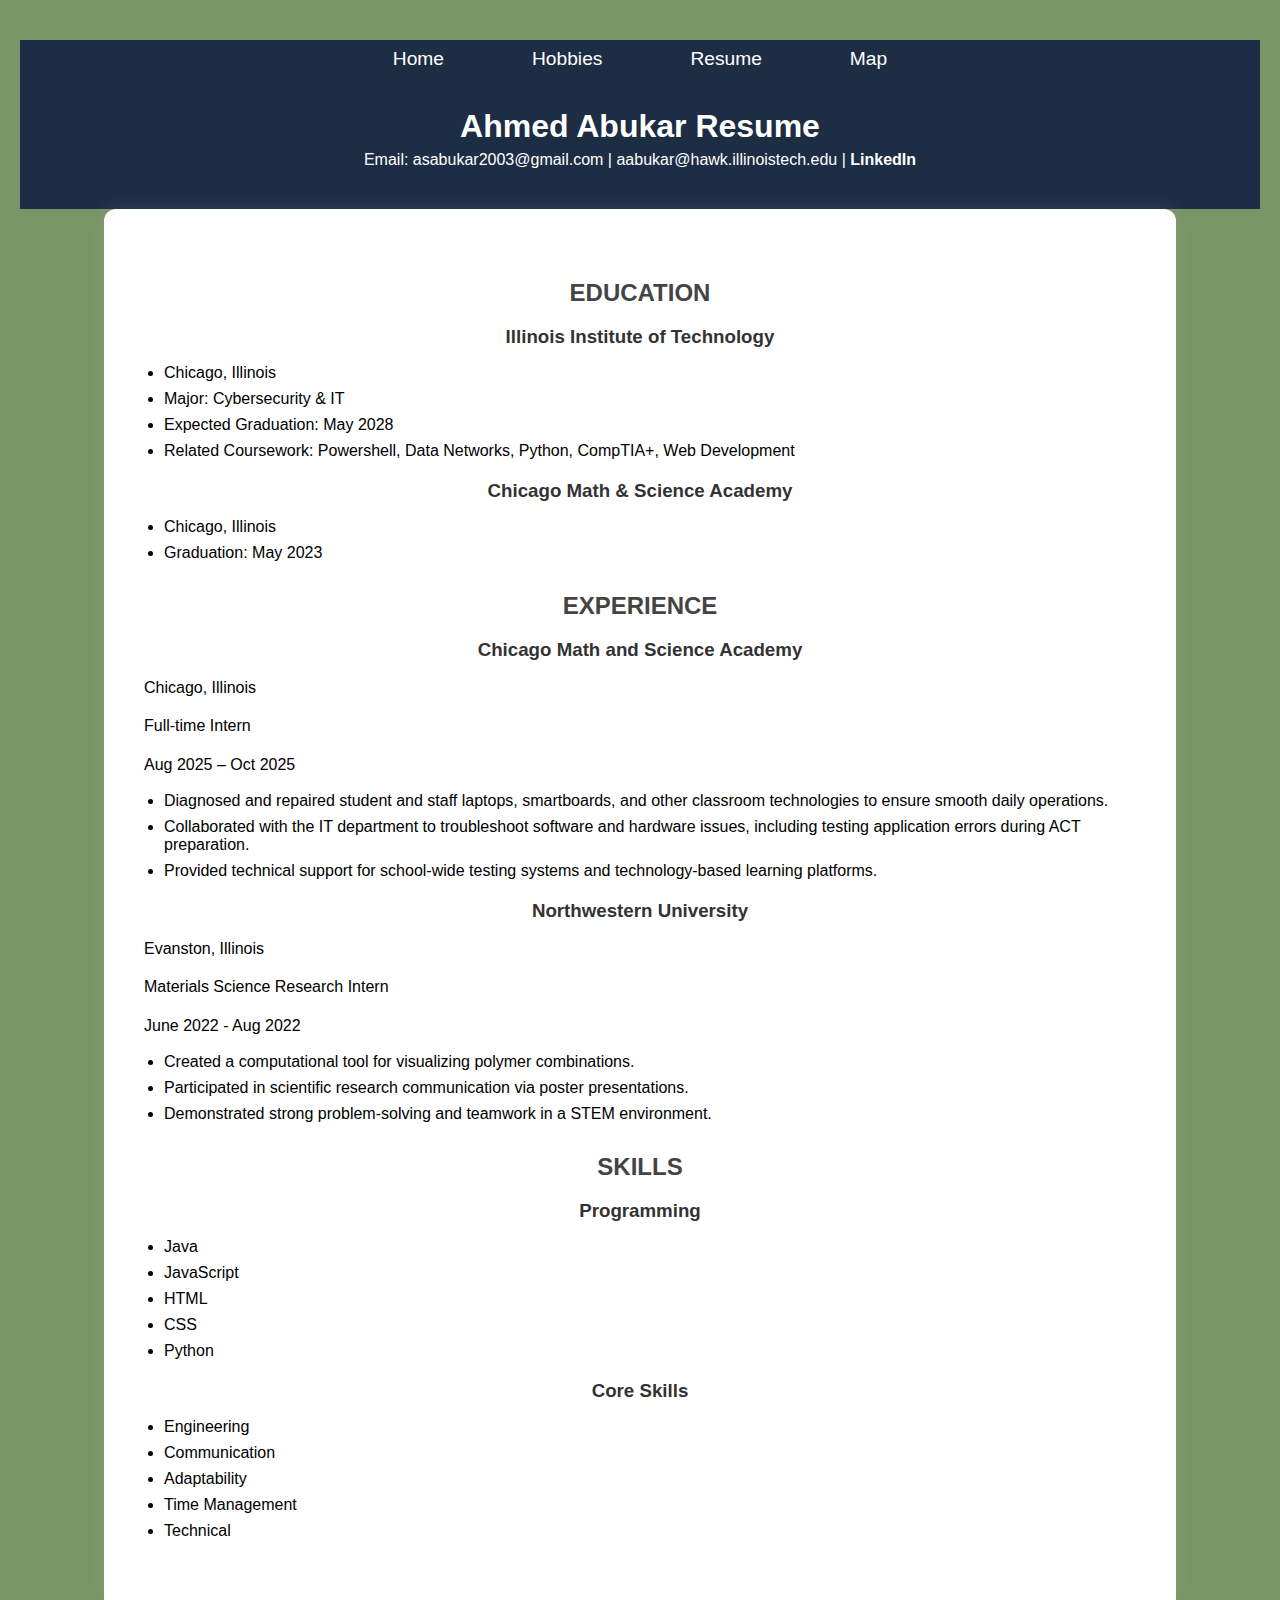
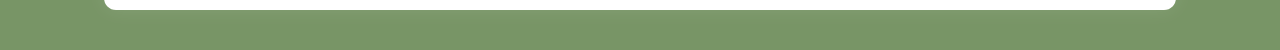
<file: index.html>
<!DOCTYPE html>
<html lang="en">
  <head>
    <meta charset="utf-8">
    <title>Ahmed Abukar</title>
    <link rel="stylesheet" href="style/style.css">
  </head>

  <body>
    <ul class="directory">
      <li><a href="homepage.html">Home</a></li>
      <li><a href="hobbies.html">Hobbies</a></li>
      <li><a href="index.html">Resume</a></li>
       <li><a href="map.html">Map</a></li>
    </ul>

    <header>
      <h1>Ahmed Abukar Resume</h1>
      <p>
        Email: asabukar2003@gmail.com | aabukar@hawk.illinoistech.edu |
        <a href="https://www.linkedin.com/in/ahmed-abukar-059a1a339/" target="_blank">LinkedIn</a>
      </p>
    </header>

    <div class="container">
      <section>
        <h2>EDUCATION</h2>
        <div>
          <h3>Illinois Institute of Technology</h3>
          <ul>
            <li>Chicago, Illinois</li>
            <li>Major: Cybersecurity & IT</li>
            <li>Expected Graduation: May 2028</li>
            <li>Related Coursework: Powershell, Data Networks, Python, CompTIA+, Web Development</li>
          </ul>
        </div>

        <div>
          <h3>Chicago Math & Science Academy</h3>
          <ul>
            <li>Chicago, Illinois</li>
            <li>Graduation: May 2023</li>
          </ul>
        </div>
      </section>

      <section>
        <h2>EXPERIENCE</h2>
        <div>
          <h3>Chicago Math and Science Academy</h3>
          <p>Chicago, Illinois</p>
          <p>Full-time Intern</p>
          <p>Aug 2025 – Oct 2025</p>
          <ul>
            <li>Diagnosed and repaired student and staff laptops, smartboards, and other classroom technologies to ensure smooth daily operations.</li>
            <li>Collaborated with the IT department to troubleshoot software and hardware issues, including testing application errors during ACT preparation.</li>
            <li>Provided technical support for school-wide testing systems and technology-based learning platforms.</li>
          </ul>
        </div>

        <div>
          <h3>Northwestern University</h3>
          <p>Evanston, Illinois</p>
          <p>Materials Science Research Intern</p>
          <p>June 2022 - Aug 2022</p>
          <ul>
            <li>Created a computational tool for visualizing polymer combinations.</li>
            <li>Participated in scientific research communication via poster presentations.</li>
            <li>Demonstrated strong problem-solving and teamwork in a STEM environment.</li> 
 </ul>
        </div>
      </section>
	  
      <section>
        <h2>SKILLS</h2>
        <div>
          <h3>Programming</h3>
          <ul>
            <li>Java</li>
            <li>JavaScript</li>
            <li>HTML</li>
            <li>CSS</li>
            <li>Python</li>
          </ul>
        </div>

        <div>
          <h3>Core Skills</h3>
          <ul>
            <li>Engineering</li>
            <li>Communication</li>
            <li>Adaptability</li>
            <li>Time Management</li>
            <li>Technical</li>
          </ul>
        </div>
      </section>
    </div>
  </body>
</html>
</file>
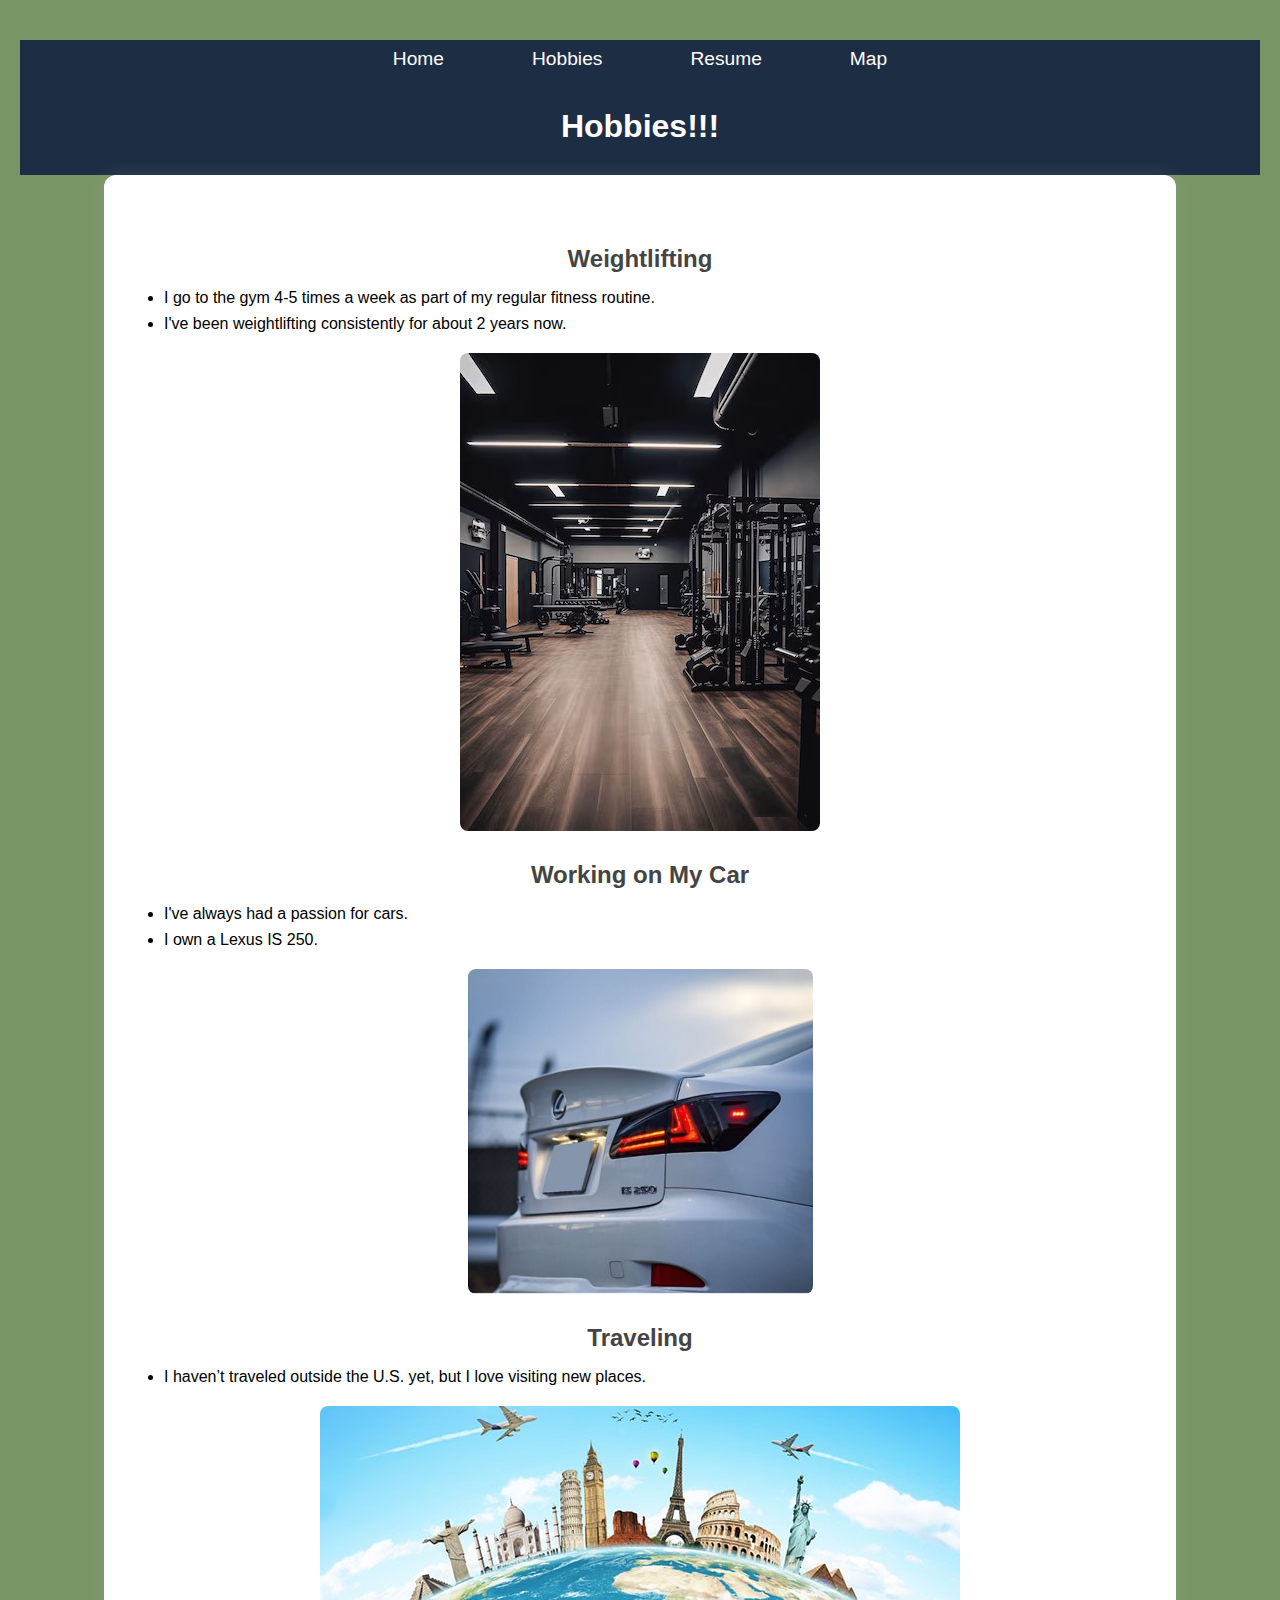
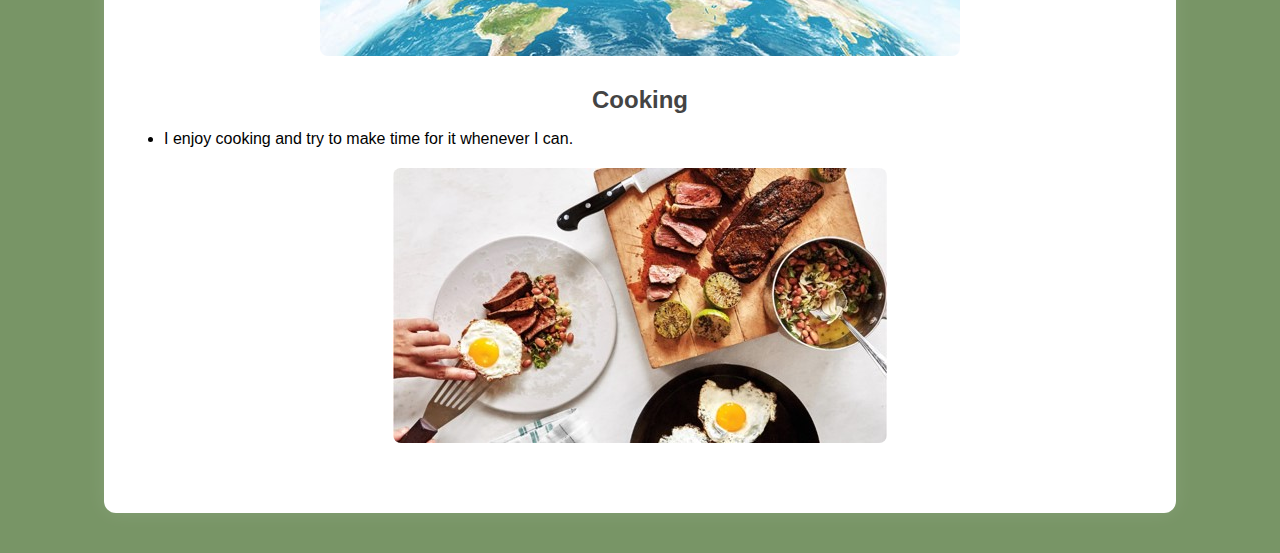
<file: hobbies.html>
<!DOCTYPE html>
<html lang="en">
  <head>
    <meta charset="utf-8">
    <title>Ahmed Abukar - About Me</title>
    <link rel="stylesheet" href="style/style.css">
  </head>

  <body>
    <nav>
      <ul class="directory">
        <li><a href="homepage.html">Home</a></li>
        <li><a href="hobbies.html">Hobbies</a></li>
        <li><a href="index.html">Resume</a></li>
        <li><a href="map.html">Map</a></li>
      </ul>
    </nav>

    <header>
      <h1>Hobbies!!!</h1>
    </header>

    <div class="container">
      <section>
        <h2>Weightlifting</h2>
        <ul>
          <li>I go to the gym 4-5 times a week as part of my regular fitness routine.</li>
          <li>I've been weightlifting consistently for about 2 years now.</li>
        </ul>
        <!-- Fixed image path (consistent naming) -->
        <img src="pictures/gym.jpg" alt="Weightlifting">
      </section>

      <section>
        <h2>Working on My Car</h2>
        <ul>
          <li>I've always had a passion for cars.</li>
          <li>I own a Lexus IS 250.</li>
        </ul>
        <img src="pictures/lexus.jpg" alt="Lexus">
      </section>

      <section>
        <h2>Traveling</h2>
        <ul>
          <li>I haven’t traveled outside the U.S. yet, but I love visiting new places.</li>
        </ul>
        <img src="pictures/travel.jpg" alt="Traveling">
      </section>

      <section>
        <h2>Cooking</h2>
        <ul>
          <li>I enjoy cooking and try to make time for it whenever I can.</li>
        </ul>
        <img src="pictures/cooking.jpg" alt="Cooking">
      </section>
    </div>
  </body>
</html>
</file>
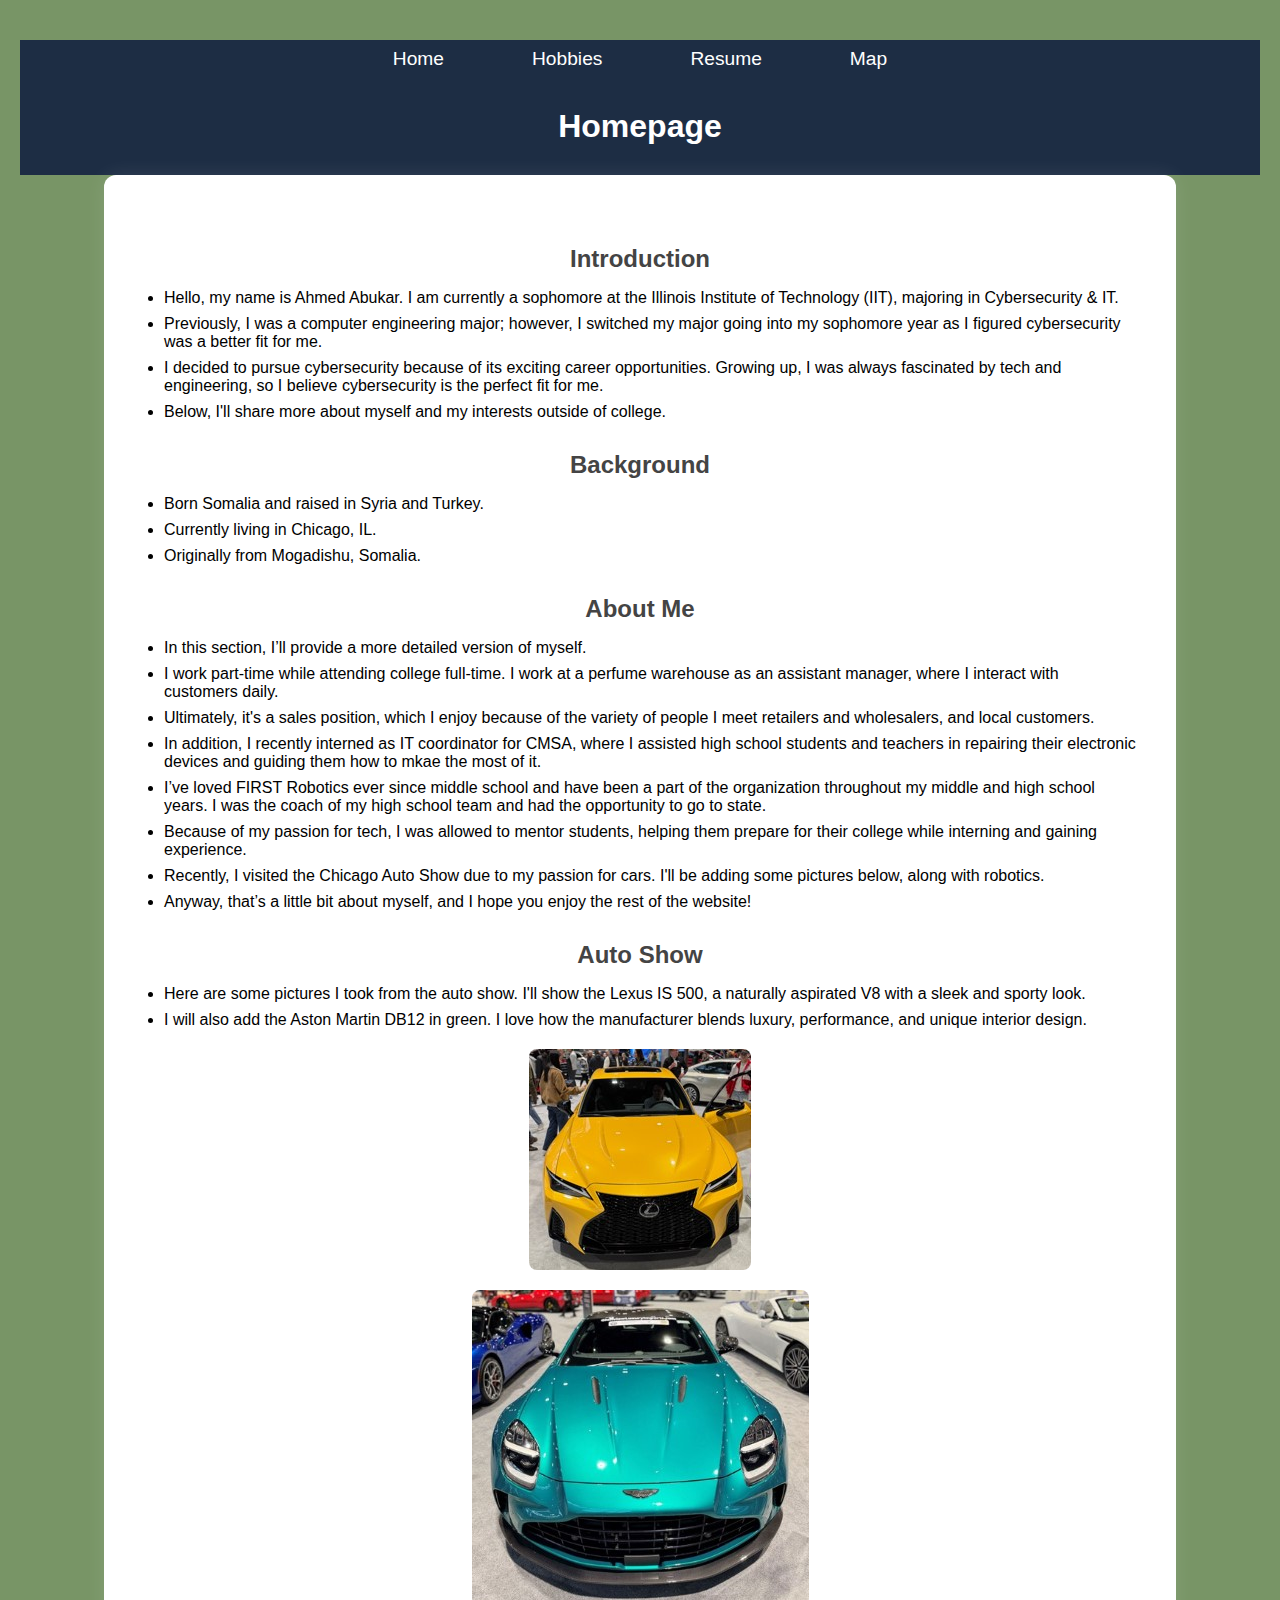
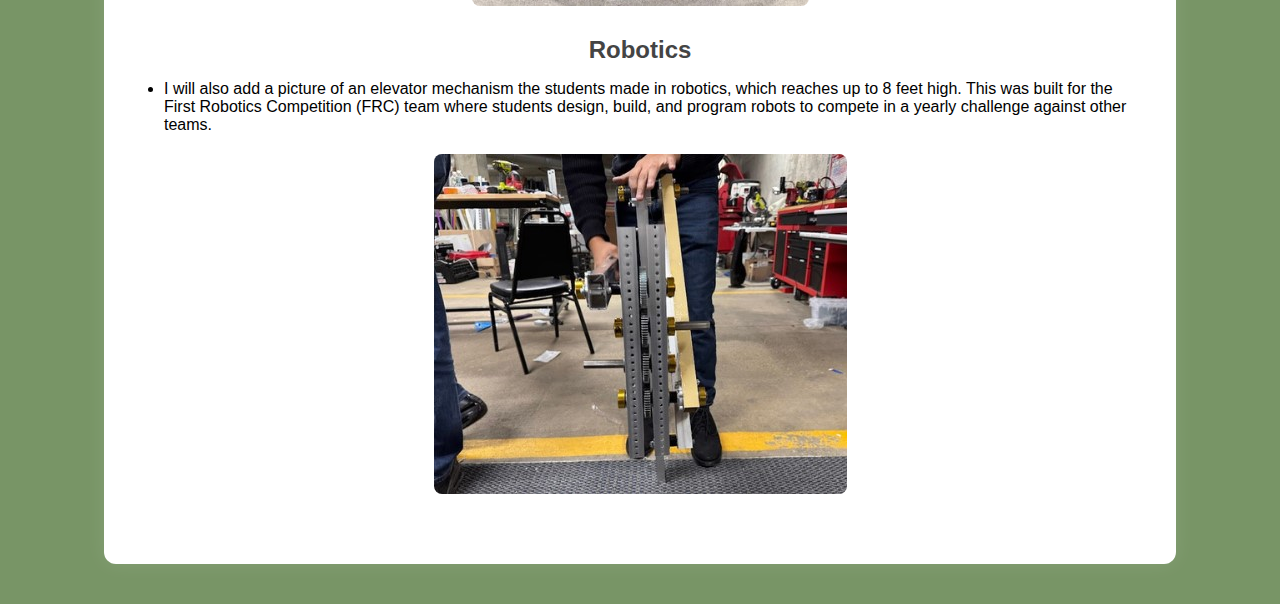
<file: homepage.html>
<!DOCTYPE html>
<html lang="en">
<head>
  <meta charset="utf-8">
  <title>Ahmed Abukar - Homepage</title>
  <link rel="stylesheet" href="style/style.css">
  <script src="js/slider.js" defer></script>
</head>

<body>
  <nav role="navigation" aria-label="Main navigation">
    <ul class="directory">
      <li><a href="homepage.html">Home</a></li>
      <li><a href="hobbies.html">Hobbies</a></li>
      <li><a href="index.html">Resume</a></li>
      <li><a href="map.html">Map</a></li>
    </ul>
    </nav>

    <header>
      <h1>Homepage</h1>
    </header>

    <div class="container">
      <section>
        <h2>Introduction</h2>
        <ul>
          <li>Hello, my name is Ahmed Abukar. I am currently a sophomore at the Illinois Institute of Technology (IIT), majoring in Cybersecurity & IT.</li>
          <li>Previously, I was a computer engineering major; however, I switched my major going into my sophomore year as I figured cybersecurity was a better fit for me.</li>
          <li>I decided to pursue cybersecurity because of its exciting career opportunities. Growing up, I was always fascinated by tech and engineering, so I believe cybersecurity is the perfect fit for me.</li>
          <li>Below, I'll share more about myself and my interests outside of college.</li>
        </ul>
      </section>

      <section>
        <h2>Background</h2>
        <ul>
          <li>Born Somalia and raised in Syria and Turkey.</li>
          <li>Currently living in Chicago, IL.</li>
          <li>Originally from Mogadishu, Somalia.</li>
        </ul>
      </section>

      <section>
        <h2>About Me</h2>
        <ul>
          <li>In this section, I’ll provide a more detailed version of myself.</li>
          <li>I work part-time while attending college full-time. I work at a perfume warehouse as an assistant manager, where I interact with customers daily.</li>
          <li>Ultimately, it's a sales position, which I enjoy because of the variety of people I meet retailers and wholesalers, and local customers.</li>
          <li>In addition, I recently interned as IT coordinator for CMSA, where I assisted high school students and teachers in repairing their electronic devices and guiding them how to mkae the most of it.</li>
          <li>I’ve loved FIRST Robotics ever since middle school and have been a part of the organization throughout my middle and high school years. I was the coach of my high school team and had the opportunity to go to state.</li>
          <li>Because of my passion for tech, I was allowed to mentor students, helping them prepare for their college while interning and gaining experience.</li>
          <li>Recently, I visited the Chicago Auto Show due to my passion for cars. I'll be adding some pictures below, along with robotics.</li>
          <li>Anyway, that’s a little bit about myself, and I hope you enjoy the rest of the website!</li>
        </ul>
      </section>

      <section>
        <h2>Auto Show</h2>
        <ul>
          <li>Here are some pictures I took from the auto show. I'll show the Lexus IS 500, a naturally aspirated V8 with a sleek and sporty look.</li>
          <li>I will also add the Aston Martin DB12 in green. I love how the manufacturer blends luxury, performance, and unique interior design.</li>
        </ul>
        <img src="pictures/lexus-500.jpg" alt="Lexus">
        <img src="pictures/aston-martin.JPG" alt="Aston">
      </section>

      <section>
        <h2>Robotics</h2>
        <ul>
          <li>I will also add a picture of an elevator mechanism the students made in robotics, which reaches up to 8 feet high. This was built for the First Robotics Competition (FRC) team where students design, build, and program robots to compete in a yearly challenge against other teams.</li>
        </ul>
        <img src="pictures/robot_arm.JPG" alt="Robotics">
      </section>
    </div>
  </body>
</html>
</file>
<file: style/style.css>
body {
  font-family: 'Arial', 'Helvetica Neue', sans-serif;
  background-color: #789566;
  color: #ffffff;
  margin: 0;
  padding: 40px 20px;
  text-align: center;
}

.container {
  background-color: #ffffff;
  color: #000000;
  padding: 40px;
  margin: auto;
  max-width: 900px;
  border-radius: 12px;
  box-shadow: 0 0 20px rgba(255, 255, 255, 0.1);
  text-align: left;
  transition: transform 0.3s ease, box-shadow 0.3s ease;
}

.container:hover {
  transform: scale(1.03);
  box-shadow: 0 4px 30px rgba(0, 0, 0, 0.2);
}

header {
  background-color: #1D2D44;
  color: white;
  padding: 30px 20px;
  transition: background-color 0.3s ease;
}

header:hover {
  background-color: #1D2D44;
}

header h1 {
  font-size: 2.5rem;
  margin: 0;
  text-align: center;
}

header p {
  font-size: 1rem;
  margin-top: 0.25rem;
}

header a {
  color: #1D2D44;
  text-decoration: none;
  font-weight: bold;
}

header a:hover {
  text-decoration: underline;
}

.directory {
  list-style: none;
  padding: 0;
  margin: 0;
  background-color: #1D2D44;
  display: flex;
  justify-content: center;
  flex-wrap: wrap;
}

.directory li {
  margin: 8px 16px;
}

.directory a {
  color: white;
  font-size: 1.2rem;
  text-decoration: none;
  padding: 8px 12px;
  border-radius: 6px;
  transition: background-color 0.3s ease;
}

.directory a:hover {
  background-color: #1D2D44;
}

h1, h2, h3 {
  text-align: center;
}

h2 {
  color: #444444;
  margin-top: 30px;
  margin-bottom: 10px;
}

h3 {
  color: #333333;
  margin-bottom: 3px;
}

p {
  font-size: 1rem;
  line-height: 1.4;
  margin-bottom: 8px;
  text-align: center;
}

.container p {
  text-align: left;
  margin-bottom: 15px;
}

ul {
  list-style-type: square;
  padding-left: 20px;
  margin-bottom: 15px;
  text-align: left;
}

ul li {
  margin-bottom: 6px;
}

img {
  display: block;
  margin: 20px auto;
  max-width: 100%;
  height: auto;
  border-radius: 8px;
}

a {
  color: #2a9d8f; 
  text-decoration: none;
}

a:hover {
  text-decoration: underline;
}

/*  Sections  */
section {
  margin-bottom: 30px;
}

/* Google Map */
#map {
  height: 400px;
  width: 100%;
  margin: 20px auto;
  border-radius: 8px;
}

#search-box {
  margin: 10px;
  padding: 10px;
  width: 300px;
  position: absolute;
  top: 10px;
  left: 10px;
  z-index: 5;
  border: 1px solid #ccc;
  font-size: 16px;
  border-radius: 4px;
}

@media (min-width: 768px) {
  .directory {
    flex-direction: row;
    align-items: center;
    display: flex;
    justify-content: center;
    gap: 2rem;
  }

  header h1 {
    font-size: 2rem;
  }

  .container {
    padding: 40px;
    max-width: 80%;
    margin: auto;
  }

  ul {
    list-style-type: disc;
    padding-left: 20px;
    margin-bottom: 20px;
  }

  ul li {
    margin-bottom: 8px;
  }

  header a[href*="linkedin.com"] {
    color: #ffffff;
    background-color: #1D2D44;
    text-decoration: none;
  }

  header a[href*="linkedin.com"]:hover {
    text-decoration: underline;
  }

  /* === Slider === */
  .slider {
    position: relative;
    max-width: 600px;
    margin: 20px auto;
    overflow: hidden;
    border-radius: 10px;
  }

  .slide {
    display: none;
    width: 100%;
    height: auto;
  }

  .slide.active {
    display: block;
  }

  .slider button {
    position: absolute;
    top: 50%;
    transform: translateY(-50%);
    font-size: 24px;
    background-color: rgba(0, 0, 0, 0.5);
    color: white;
    border: none;
    padding: 10px;
    cursor: pointer;
    z-index: 1;
  }

  .slider .prev {
    left: 10px;
  }

  .slider .next {
    right: 10px;
  }
}
</file>
